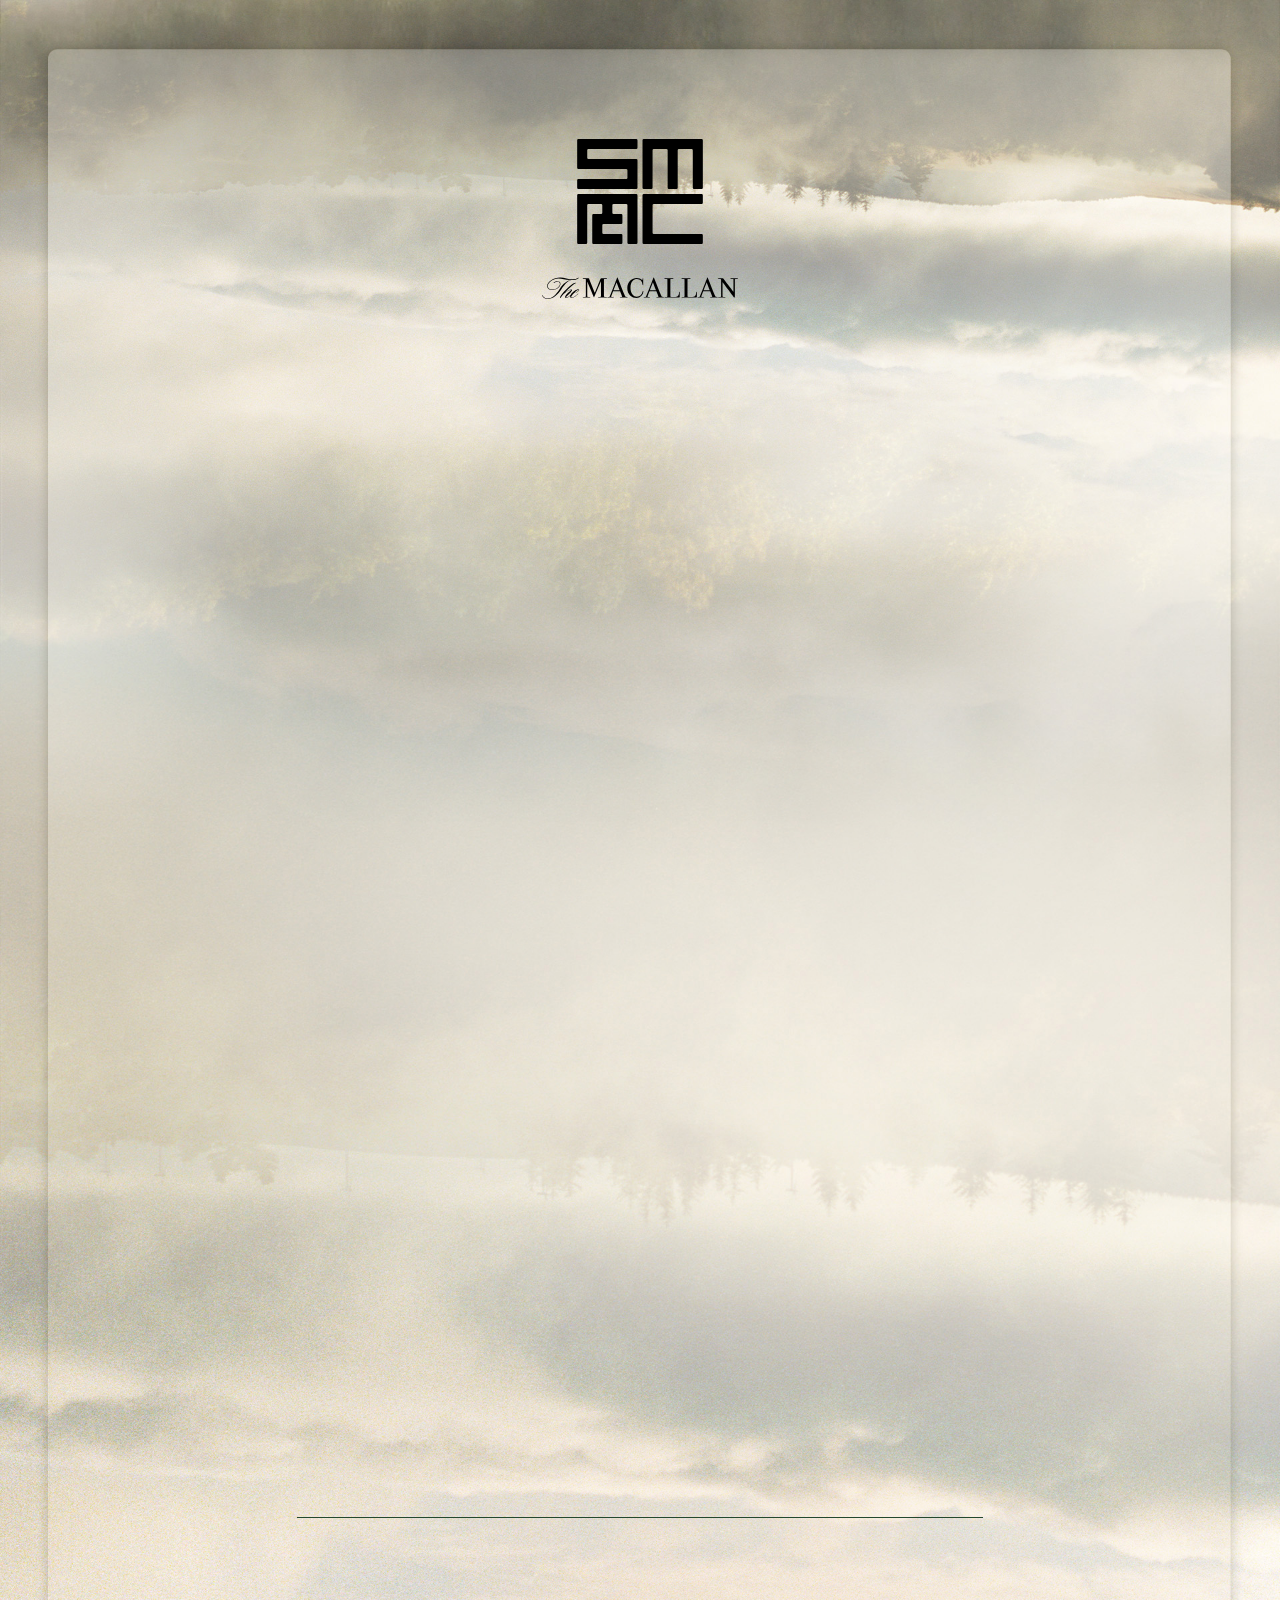
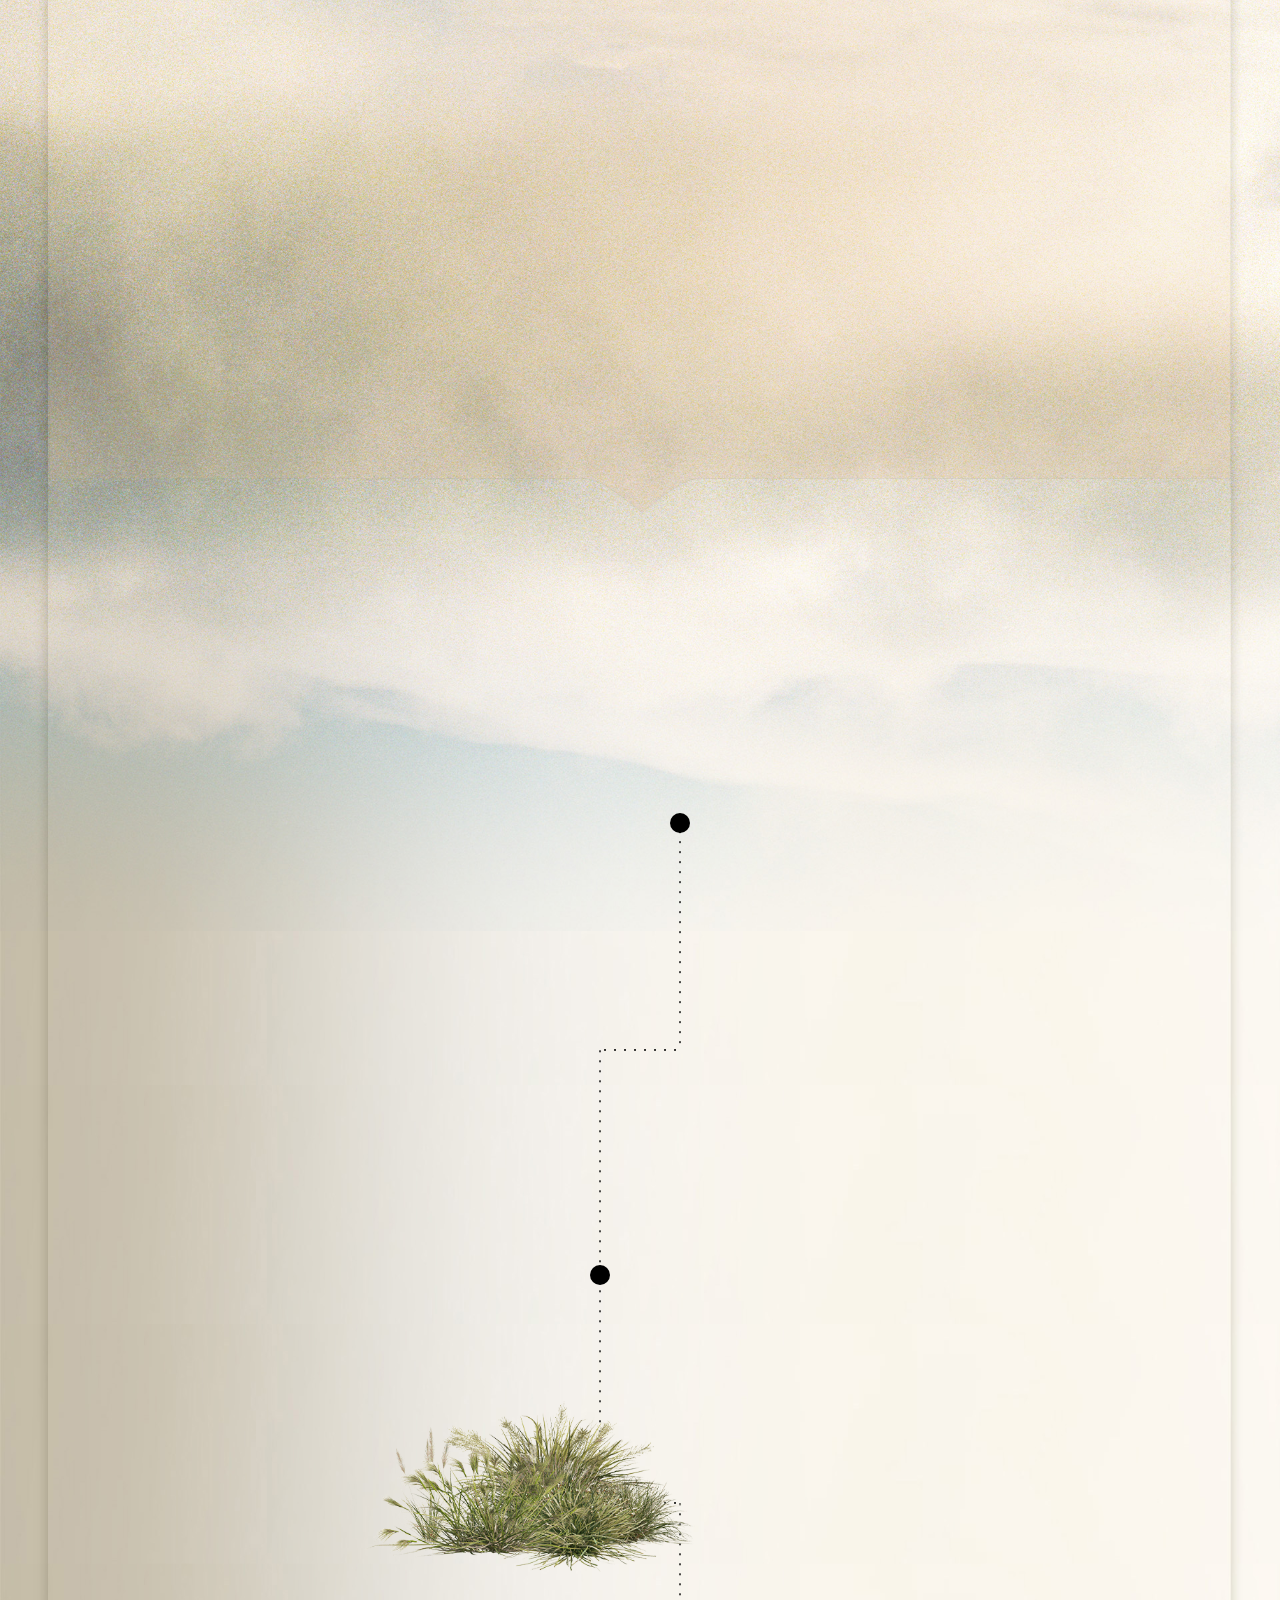
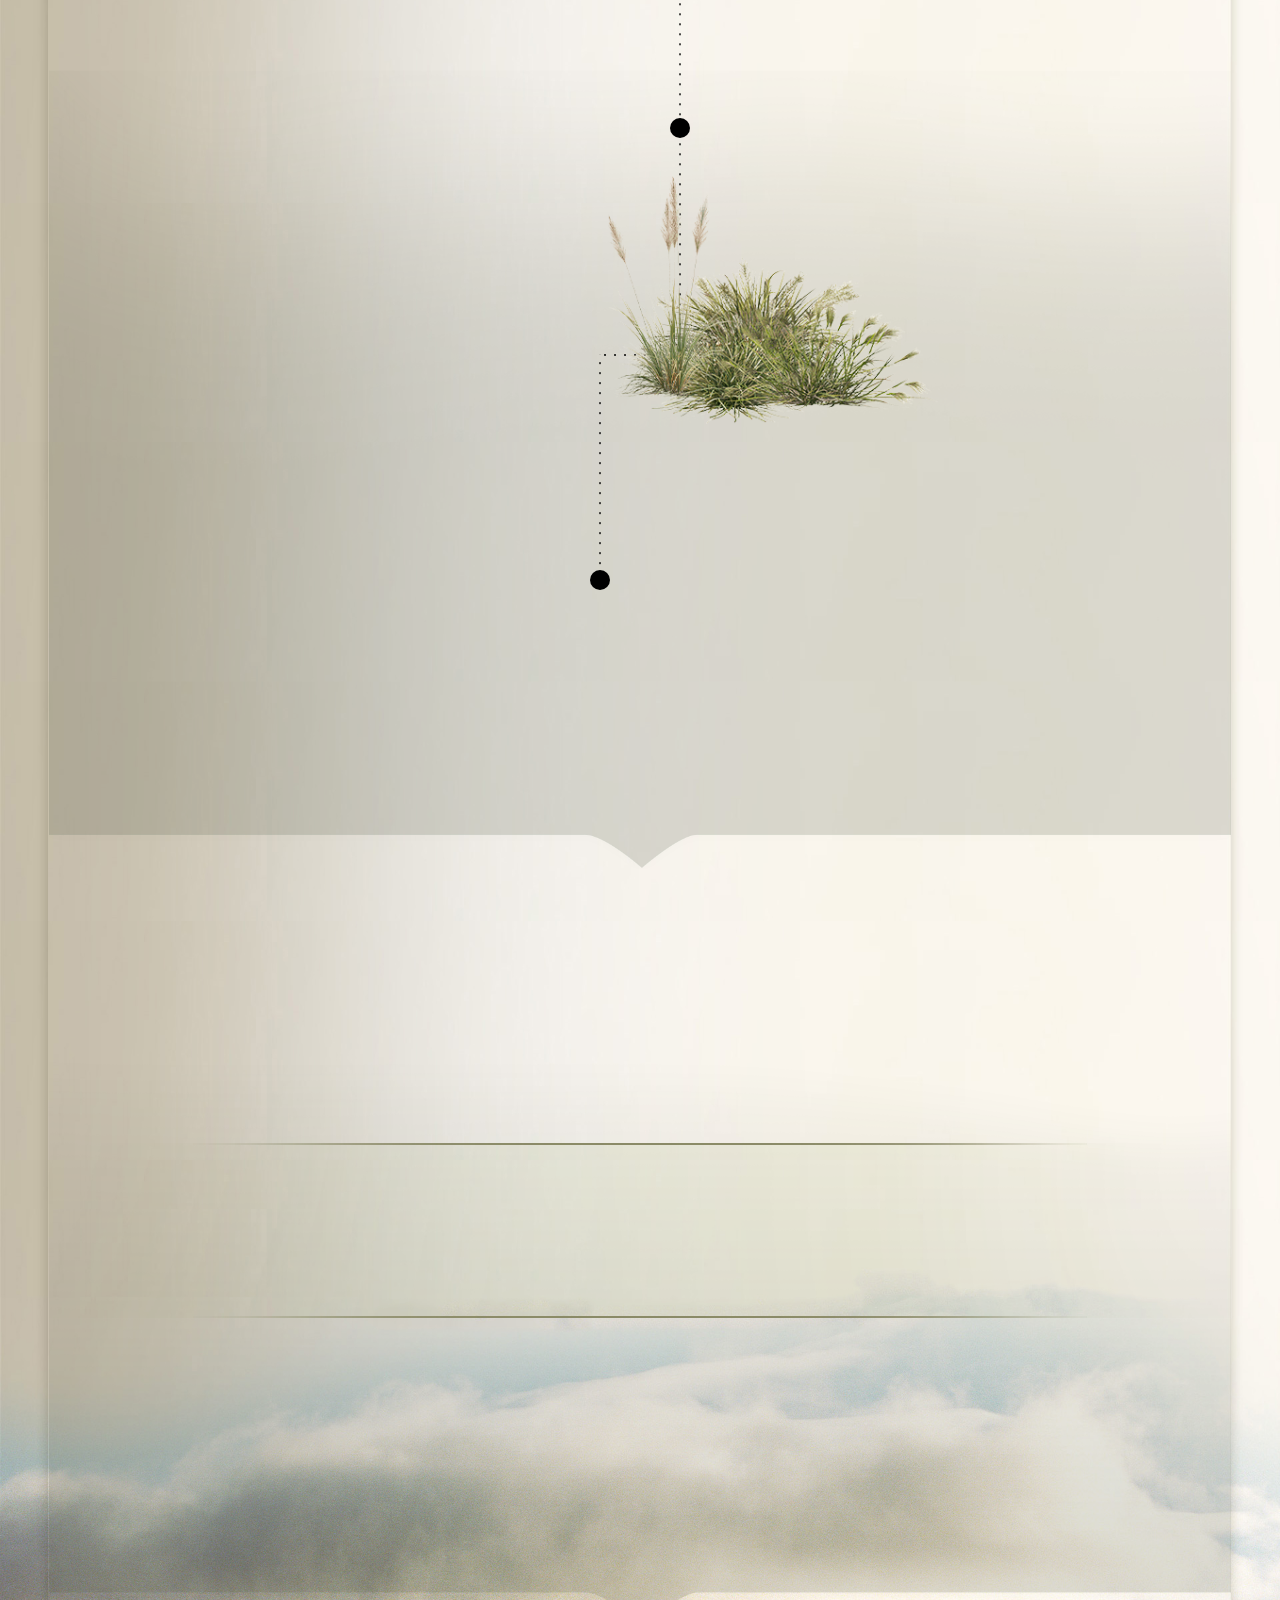
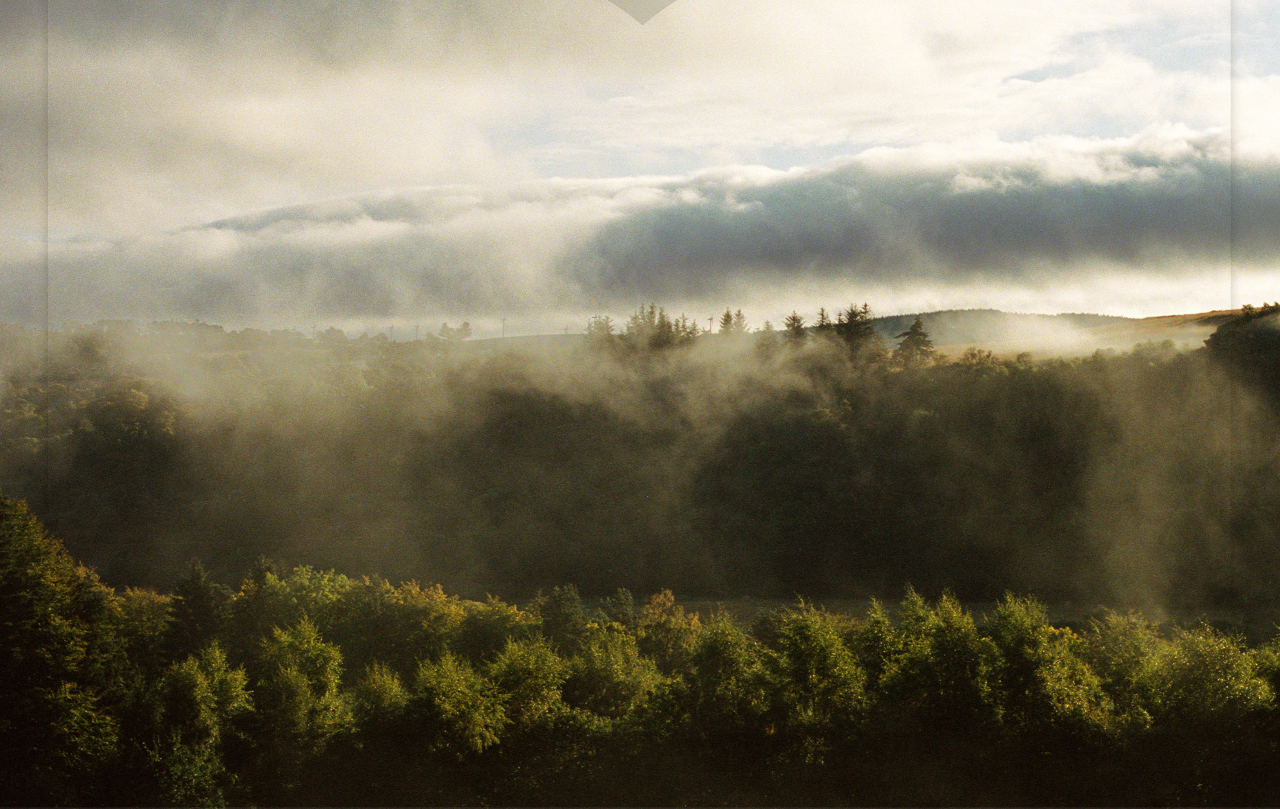
<file: index.html>
<!DOCTYPE html>
<html lang="en">

<head>

  <meta charset="UTF-8">
  <meta name="viewport" content="width=device-width, initial-scale=1.0">
  <title>The MACALLAN</title>

  <link rel="stylesheet" href="assets/css/style.css?v=1">
  

</head>

<body class="">
  <main>
    <div class="section-intro">
      <img class="logo" src="assets/images/logo.svg" alt="">
      <p class="vi text-green animate">Phiên bản thứ ba của Bộ sưu tập The Harmony được tạo ra giữa sự hợp tác của The Macallan cùng Stella và Mary McCartney để tôn vinh những vùng đất tươi tốt, màu mỡ của Scotland, nơi kết nối tất cả những người đã sát cánh cùng họ qua nhiều thế hệ.</p>
      <p class="en text-green animate">The third release in the Harmony Collection has been created in collaboration between The Macallan with Stella and Mary McCartney to celebrate the lush, fertile lands of Scotland that connect all those who have stood upon them for generations.</p>
      <img class="animate" src="assets/images/co-1.png" alt="">
      <p class="vi animate">Những cánh đồng cỏ sau khi được gặt đã được tái sinh trong hình dáng vỏ hộp và nhãn chai của phiên bản Amber Meadow.<br/>Và đó cũng là nguồn cảm hứng cho nhóm chuyên gia whisky của The Macallan tạo nên loại mạch nha đơn cất được ủ trong những thùng gỗ sồi sherry và bourbon, gợi nhớ mạnh mẽ đến mùi cỏ khô cùng hương lúa mạch chín vàng với dư vị đậm đà quyện cùng hương cam quýt. </p>
      <p class="en animate">The discarded meadow cuttings have been given new life within Amber Meadow’s presentation box and bottle labels.<br/>The Macallan Whisky Mastery Team have also taken inspiration from natural Scottish grasslands and have created a single malt aged in both sherry seasoned oak and bourbon casks, strongly reminiscent of warm meadows and mature barley fields with a rich, citrus scented finish.</p>

      <div class="line"></div>

      <p class="vi animate">Truy cập để tìm hiểu thông tin chi tiết về The Harmony III Collection</p>
      <p class="en animate">Visit for detailed information of The Harmony III Collection</p>

      <div class="animate">
        <a class="button" href="">
          <span class="vi">Truy cập tại đây</span><br/>
          <span class="en">Visit here</span>
        </a>
      </div>

      <p class="vi animate">Tận hưởng trải nghiệm độc đáo đánh dấu sự kết hợp giữa The Macallan cùng Stella và Mary McCartney - The Harmony Collection Inspired By Nature</p>
      <p class="en animate">Savour an immersive experience celebrating the collaboration between The Macallan with Stella and Mary McCartney - The Harmony Collection Inspired By Nature </p>
    </div>

    <div class="section-story">
      <div class="card">
        <div class="card-img animate">
          <img src="assets/images/img-1.jpg" alt="">
        </div>
        <div class="card-info animate">
          <p class="vi">Những tia nắng và âm thanh của cánh đồng cỏ buổi chiều tà khẽ đánh thức tâm hồn thiên nhiên trong bạn.</p>
          <p class="en">Following the light and sounds of a summer meadow to awaken the nature in you.</p>
        </div>
      </div>
      <div class="card">
        <img src="assets/images/co-2.png" alt="" class="decor">
        <div class="card-img animate">
          <img src="assets/images/img-2.jpg" alt="">
        </div>
        <div class="card-info animate">
          <p class="vi">Mở ra không gian sương sớm của cao nguyên Scotland qua tác phẩm thiên nhiên tuyệt đẹp của Mary McCartney.</p>
          <p class="en">Evoking the morning mists of the Scottish Highlands through Mary McCartney’s photography.</p>
        </div>
      </div>
      <div class="card">
        <img src="assets/images/co-3.png" alt="" class="decor">
        <div class="card-img animate">
          <img src="assets/images/img-3.jpg" alt="">
        </div>
        <div class="card-info animate">
          <p class="vi">Thưởng thức The Harmony III Collection – tuyệt tác lấy cảm hứng từ thiên nhiên giữa cánh đồng cỏ xanh của Scotland.</p>
          <p class="en">Savour The Harmony III Collection - Inspired By Nature in the middle of the green grasslands of Scotland.</p>
        </div>
      </div>
      <div class="card">
        <div class="card-img animate">
          <img src="assets/images/img-4.jpg" alt="">
        </div>
        <div class="card-info animate">
          <p class="vi">Cùng hoà mình vào không gian tràn ngập ánh sáng màu hổ phách và chiêm ngưỡng tuyệt tác The Harmony III Collection cùng thông điệp lấy cảm hứng từ thiên nhiên vô cùng độc đáo.</p>
          <p class="en">Immerse in a space filled with amber light and admire the masterpiece. The Harmony III Collection with the unique message - Inspired By Nature.</p>
        </div>
      </div>
    </div>

    <div class="section-event">
      <p class="text-light-green animate">
        <span class="vi-aptima">
          Địa điểm/ Location: <b>P’ARTIE</b><br/>
          Tầng 1, 29-31 Đường Tôn Thất Thiệp, Quận 1, TP.HCM<br/>
        </span>
        <span class="en-aptima">1st Floor, 29-31 Ton That Thiep Street, District 1, HCMC</span>
      </p>

      <div class="section-event-schedule">
        <p class="vi-aptima large text-light-green animate">Thời gian / Time:</p>
        <ul class="times">
          <li class="animate">
            <span class="text-light-green large vi">09.12.23</span>
            <a href="" class="button-ticket">
              <span class="vi">MUA VÉ</span><br/>
              <span class="en">BUY TICKET</span>
            </a>
          </li>
          <li class="animate">
            <span class="text-light-green large vi">10.12.23</span>
            <a href="" class="button-ticket">
              <span class="vi">MUA VÉ</span><br/>
              <span class="en">BUY TICKET</span>
            </a>
          </li>
        </ul>
      </div>

      <p class="vi animate">
        Chế tác mà không cần thỏa hiệp.<br/>
        Thưởng thức The Macallan một cách có trách nhiệm
      </p>
      <p class="en animate">
          Crafted without compromise.<br/>
          Please savour The Macallan responsibly.
        </p>
    </div>

    <div class="section-gallery">
      <p class="vi-aptima large animate">Hình ảnh sự kiện/ <span class="en-aptima">Event photos:</span></p>
      <div class="animate">
        <a href="" class="button-gallery">
          <span class="vi">TRUY CẬP TẠI ĐÂY</span>
          <span class="en">VISIT HERE</span>
        </a>
      </div>
    </div>
  </main>

  <script src="assets/js/main.js"></script>
</body>

</html>
</file>
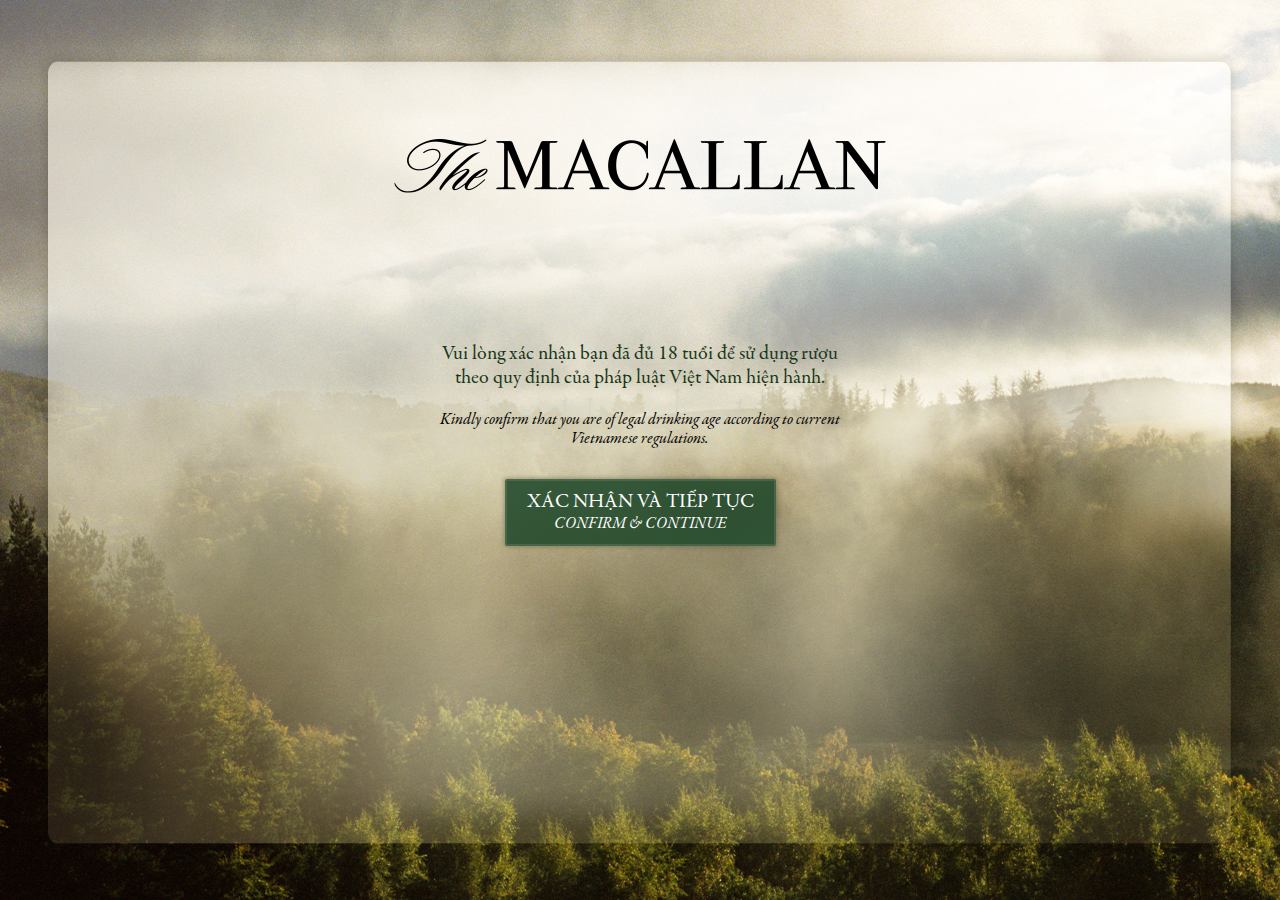
<file: confirm.html>
<!DOCTYPE html>
<html lang="en">

<head>

  <meta charset="UTF-8">
  <meta name="viewport" content="width=device-width, initial-scale=1.0">
  <title>The MACALLAN</title>

  <link rel="stylesheet" href="assets/css/style.css">
  

</head>

<body class="p-confirm">
  <main>
    <div class="section-confirm">
      <img class="logo" src="assets/images/logo2.png" alt="">
      <div class="section-confirm-content">
        <p class="vi text-green">Vui lòng xác nhận bạn đã đủ 18 tuổi để sử dụng rượu theo quy định của pháp luật Việt Nam hiện hành.</p>
        <p class="en text-black">Kindly confirm that you are of legal drinking age according to current Vietnamese regulations.</p>
      </div>
      <a href="" class="button-gallery">
        <span class="vi">XÁC NHẬN VÀ TIẾP TỤC</span>
        <span class="en">CONFIRM & CONTINUE</span>
      </a>
    </div>

  </main>

  <script src="assets/js/main.js"></script>
</body>

</html>
</file>
<file: assets/css/style.css>
@font-face {
  font-family: "Aptima";
  src: url(../fonts/Aptima.ttf);
}
@font-face {
  font-family: "AptimaItalic";
  src: url(../fonts/AptimaItalic.ttf);
}
@font-face {
  font-family: "GaramondPremrPro-Bd";
  src: url(../fonts/GaramondPremrPro-Bd.otf);
}
@font-face {
  font-family: "GaramondPremrPro-It";
  src: url(../fonts/GaramondPremrPro-It.otf);
}
@font-face {
  font-family: "GaramondPremrPro";
  src: url(../fonts/GaramondPremrPro.otf);
}
/* MEDIA QUERIES
 * -----------------------------------------------*/
html,
body,
div,
span,
applet,
object,
iframe,
h1,
h2,
h3,
h4,
h5,
h6,
p,
blockquote,
pre,
a,
abbr,
acronym,
address,
big,
cite,
code,
del,
dfn,
em,
img,
ins,
kbd,
q,
s,
samp,
small,
strike,
strong,
sub,
sup,
tt,
var,
b,
u,
i,
center,
dl,
dt,
dd,
ol,
ul,
li,
fieldset,
form,
label,
legend,
table,
caption,
tbody,
tfoot,
thead,
tr,
th,
td,
article,
aside,
canvas,
details,
embed,
figure,
figcaption,
footer,
header,
hgroup,
menu,
nav,
output,
ruby,
section,
summary,
time,
mark,
audio,
video {
  margin: 0;
  padding: 0;
  border: 0;
  font-size: 100%;
  font: inherit;
  vertical-align: baseline;
}

/* HTML5 display-role reset for older browsers */
article,
aside,
details,
figcaption,
figure,
footer,
header,
hgroup,
menu,
nav,
section {
  display: block;
}

body {
  line-height: 1;
  color: white;
}

ol,
ul {
  list-style: none;
}

blockquote,
q {
  quotes: none;
}

blockquote:before,
blockquote:after,
q:before,
q:after {
  content: none;
}

table {
  border-collapse: collapse;
  border-spacing: 0;
}

* {
  box-sizing: border-box;
}

@media only screen and (max-width: 992px) {
  html {
    font-size: 26.6666666667vw;
  }
}
@media (orientation: landscape) {
  html {
    font-size: 13.3333333333vw;
  }
}
@media (min-width: 641px) and (max-width: 992px) and (orientation: portrait) {
  html {
    font-size: 13.3333333333vw;
  }
}
@media print, (min-width: 993px) {
  html {
    font-size: 0.1333333333vw;
  }
}

body {
  font-family: "GaramondPremrPro", Arial, Helvetica, sans-serif;
  font-weight: 400;
  min-width: 320px;
  margin: 0 auto;
  color: black;
  -webkit-text-size-adjust: 100%;
  font-size: 0.14rem;
}

input,
textarea {
  font-size: 16px;
}
@media print, (min-width: 993px) {
  input,
  textarea {
    font-size: 14px;
  }
}

img {
  vertical-align: bottom;
  max-width: 100%;
  height: auto;
}

a {
  text-decoration: none;
  outline: none;
  color: currentColor;
}

b,
strong,
em {
  font-weight: 600;
}

select {
  font-family: "GaramondPremrPro", Arial, Helvetica, sans-serif;
}

img {
  max-width: 100%;
  height: auto;
}

body {
  background: url(../images/bg-bottom-pc.jpg) no-repeat bottom center/100% auto, url(../images/bg-top-pc.jpg) no-repeat top center/100% auto, url(../images/bg-center-pc.jpg) repeat-y center center/100% auto;
  padding: 3.8vw;
}
@media only screen and (max-width: 992px) {
  body {
    background: url(../images/bg-bottom-sp.jpg) no-repeat bottom center/100% auto, url(../images/bg-top-sp.jpg) no-repeat top center/100% auto, url(../images/bg-center-sp.jpg) repeat-y center center/100% auto;
    padding: 3vw 2.9vw;
  }
}

main {
  overflow: hidden;
}

a:hover, a.animate:hover {
  animation: press 0.2s 0.1s infinite;
}

b {
  font-family: "GaramondPremrPro-Bd", "GaramondPremrPro", Arial, Helvetica, sans-serif;
}

.line {
  margin: 40px 0 0;
  border-bottom: 1px solid rgb(35, 72, 46);
  width: 100%;
}
@media only screen and (max-width: 992px) {
  .line {
    margin: 20px 0 0;
  }
}

.vi {
  font-family: "GaramondPremrPro", Arial, Helvetica, sans-serif;
  font-size: 25px;
  line-height: 1.2;
}
@media only screen and (max-width: 1440px) {
  .vi {
    font-size: 20px;
  }
}
@media only screen and (max-width: 992px) {
  .vi {
    font-size: 12px;
  }
}
.vi.medium {
  font-size: 32px;
}
@media only screen and (max-width: 1440px) {
  .vi.medium {
    font-size: 25px;
  }
}
@media only screen and (max-width: 992px) {
  .vi.medium {
    font-size: 20px;
  }
}
.vi.large {
  font-size: 35px;
}
@media only screen and (max-width: 1440px) {
  .vi.large {
    font-size: 30px;
  }
}
@media only screen and (max-width: 992px) {
  .vi.large {
    font-size: 16px;
  }
}

.en {
  font-family: "GaramondPremrPro-It", "GaramondPremrPro", Arial, Helvetica, sans-serif;
  font-size: 21px;
  line-height: 1.2;
}
@media only screen and (max-width: 1440px) {
  .en {
    font-size: 16px;
  }
}
@media only screen and (max-width: 992px) {
  .en {
    font-size: 12px;
  }
}

.vi-aptima {
  font-family: "Aptima", "GaramondPremrPro", Arial, Helvetica, sans-serif;
  font-size: 28px;
  line-height: 1.2;
}
@media only screen and (max-width: 1440px) {
  .vi-aptima {
    font-size: 18px;
  }
}
@media only screen and (max-width: 992px) {
  .vi-aptima {
    font-size: 13px;
  }
}
.vi-aptima.large {
  font-size: 32px;
}
@media only screen and (max-width: 1440px) {
  .vi-aptima.large {
    font-size: 24px;
  }
}
@media only screen and (max-width: 992px) {
  .vi-aptima.large {
    font-size: 13px;
  }
}

.en-aptima {
  font-family: "AptimaItalic", "GaramondPremrPro", Arial, Helvetica, sans-serif;
  font-size: 24px;
  line-height: 1.2;
}
@media only screen and (max-width: 1440px) {
  .en-aptima {
    font-size: 16px;
  }
}
@media only screen and (max-width: 992px) {
  .en-aptima {
    font-size: 13px;
  }
}

.text-black {
  color: black;
}

.text-light-green {
  color: rgb(35, 72, 46);
}

.text-green {
  color: rgb(25, 54, 25);
}

@media only screen and (max-width: 992px) {
  .logo {
    width: 31.5%;
    height: auto;
  }
}

.button {
  display: block;
  font-size: 30px;
  color: rgb(255, 255, 255);
  text-align: center;
  text-transform: uppercase;
  border-style: solid;
  border-width: 2px;
  border-color: rgba(255, 255, 255, 0.8);
  border-radius: 4px;
  background-color: rgba(240, 158, 35, 0.902);
  box-shadow: 0px 0px 3px 2px rgba(92, 84, 54, 0.15);
  width: 376px;
  padding: 16px 50px;
  line-height: 1;
}
@media only screen and (max-width: 992px) {
  .button {
    max-width: 50%;
    padding: 8px 16px;
    margin-left: auto;
    margin-right: auto;
    line-height: 0.3;
  }
}
.button .en {
  font-size: 20px;
}
@media only screen and (max-width: 1440px) {
  .button .en {
    font-size: 16px;
  }
}
@media only screen and (max-width: 992px) {
  .button .en {
    font-size: 10px;
  }
}

.card {
  display: flex;
  align-items: center;
  position: relative;
  padding: 70px 0;
  background: url(../images/dot.png) no-repeat top center/auto;
}
@media only screen and (max-width: 992px) {
  .card {
    flex-direction: column;
    padding: 0px 0;
    background: none;
  }
}
.card:before {
  content: "";
  width: 20px;
  height: 20px;
  border-radius: 20px;
  position: absolute;
  top: 50%;
  left: calc(50% + 40px);
  transform: translateY(-50%);
  background: black;
  margin-left: -10px;
}
@media only screen and (max-width: 992px) {
  .card:before {
    top: auto;
    bottom: -10px;
    left: 50%;
    width: 10px;
    height: 10px;
    margin-left: -5px;
    z-index: 2;
  }
}
.card:after {
  content: "";
  width: 2px;
  height: 100%;
  background-image: linear-gradient(to bottom, #000 20%, rgba(255, 255, 255, 0) 0%);
  background-position: left;
  background-size: 2px 10px;
  background-repeat: repeat-y;
  position: absolute;
  left: calc(50% + 40px);
  top: 0;
  margin-left: -1px;
  opacity: 0.7;
  z-index: -1;
}
@media only screen and (max-width: 992px) {
  .card:after {
    left: 50%;
    background-image: linear-gradient(to bottom, #000 30%, rgba(255, 255, 255, 0) 0%);
    background-size: 1px 6px;
  }
}
.card:first-of-type {
  background: none;
}
@media print, (min-width: 993px) {
  .card:first-of-type:after {
    top: 50%;
    height: 50%;
  }
}
@media print, (min-width: 993px) {
  .card:nth-of-type(2n) {
    flex-direction: row-reverse;
  }
}
@media print, (min-width: 993px) {
  .card:nth-of-type(2n):before, .card:nth-of-type(2n):after {
    left: calc(50% - 40px);
  }
}
@media print, (min-width: 993px) {
  .card:nth-of-type(2n) .card-info {
    padding-left: 4%;
    padding-right: 80px;
    text-align: right;
  }
}
@media print, (min-width: 993px) {
  .card:nth-of-type(2n) .card-info .en {
    margin-left: auto;
  }
}
.card:nth-of-type(2n) .decor {
  left: auto;
  right: 45%;
}
@media print, (min-width: 993px) {
  .card:nth-of-type(2n+1) .card-info {
    text-align: left;
  }
}
.card:last-of-type:after {
  height: 50%;
  top: 0;
}
@media only screen and (max-width: 992px) {
  .card:last-of-type:after {
    height: 100%;
  }
}
.card-img {
  width: 50%;
  border-radius: 23px;
  aspect-ratio: 853/481;
  overflow: hidden;
}
@media only screen and (max-width: 992px) {
  .card-img {
    width: 100%;
    border-radius: 16px;
  }
}
.card-img img {
  -o-object-fit: cover;
     object-fit: cover;
  -o-object-position: center center;
     object-position: center center;
  width: 100%;
  height: 100%;
}
.card-info {
  width: 50%;
  padding-right: 8%;
  padding-left: 80px;
  position: relative;
  z-index: 2;
}
@media only screen and (max-width: 992px) {
  .card-info {
    width: 100%;
    padding: 0;
    display: flex;
  }
}
.card-info .en {
  width: 80%;
}
@media only screen and (max-width: 992px) {
  .card-info .en {
    width: 50%;
  }
}
.card .decor {
  position: absolute;
  bottom: 0;
  z-index: 1;
  left: 47%;
  width: 30%;
  bottom: -70px;
}
@media only screen and (max-width: 992px) {
  .card .decor {
    display: none;
  }
}
@media only screen and (max-width: 992px) {
  .card p {
    padding: 10px 10px 20px;
    width: 50%;
  }
}
.card p + p {
  margin-top: 20px;
}
@media only screen and (max-width: 992px) {
  .card p + p {
    margin-top: 0px;
  }
}

.button-ticket {
  display: block;
  border-style: solid;
  background-color: rgba(37, 75, 46, 0.902);
  border-width: 2px;
  border-color: rgba(255, 255, 255, 0.8);
  border-radius: 4px;
  box-shadow: 0px 0px 3px 2px rgba(92, 84, 54, 0.15);
  padding: 16px 6vw;
  color: white;
}
@media only screen and (max-width: 992px) {
  .button-ticket {
    width: 50vw;
    border-radius: 8px;
    padding: 10px 6vw;
  }
}

.button-gallery {
  display: inline-flex;
  flex-direction: column;
  padding: 10px 20px;
  margin: 30px auto 0;
  color: white;
  border-style: solid;
  border-width: 2px;
  border-color: rgba(255, 255, 255, 0.1);
  border-radius: 2px;
  background-color: rgba(37, 75, 46, 0.9);
  box-shadow: 0px 0px 4.2px 0.8px rgba(92, 84, 54, 0.47);
  background-blend-mode: color-dodge;
  text-align: center;
}
@media only screen and (max-width: 992px) {
  .button-gallery {
    border-radius: 8px;
    margin: 10px auto 0;
  }
}

@keyframes press {
  0% {
    transform: scale(1);
  }
  50% {
    transform: scale(0.92);
  }
  to {
    transform: scale(1);
  }
}
.section-intro {
  display: flex;
  align-items: center;
  flex-direction: column;
  padding-top: 90px;
  padding-bottom: 180px;
  position: relative;
  z-index: 1;
}
@media only screen and (max-width: 992px) {
  .section-intro {
    padding-top: 40px;
    padding-bottom: 40px;
  }
}
.section-intro:before {
  content: "";
  background: url(../images/m-1.png) no-repeat bottom center/100% auto;
  width: 100%;
  height: 100%;
  position: absolute;
  top: 0;
  left: 0;
  background-blend-mode: overlay;
  opacity: 0.2;
  z-index: -1;
}
@media only screen and (max-width: 992px) {
  .section-intro:before {
    background: url(../images/m-m-1.png) no-repeat bottom center/100% auto;
  }
}
.section-intro .line {
  max-width: 58%;
}
.section-intro p:not(.text-black) {
  color: rgb(25, 54, 25);
}
.section-intro p {
  text-align: justifyCenter;
  -moz-text-align-last: center;
       text-align-last: center;
  max-width: 58%;
  margin-top: 50px;
}
@media only screen and (max-width: 992px) {
  .section-intro p {
    margin-top: 30px;
    max-width: calc(100% - 32px);
  }
}
.section-intro p + p {
  margin-top: 20px;
}
@media only screen and (max-width: 992px) {
  .section-intro p + p {
    margin-top: 6px;
  }
}
.section-intro .button {
  margin-top: 50px;
}
@media only screen and (max-width: 992px) {
  .section-intro .button {
    margin-top: 30px;
  }
}

.section-story {
  padding: 83px 37px;
  padding-bottom: 70px;
  position: relative;
  z-index: 1;
}
@media only screen and (max-width: 992px) {
  .section-story {
    padding: 30px 16px;
  }
}
.section-story:before {
  content: "";
  background: url(../images/m-2.png) no-repeat bottom center/100% auto;
  width: 100%;
  height: 100%;
  position: absolute;
  top: 0;
  left: 0;
  background-blend-mode: overlay;
  opacity: 0.2;
  z-index: -1;
}
@media only screen and (max-width: 992px) {
  .section-story:before {
    background: url(../images/m-m-2.png) no-repeat bottom center/100% auto;
  }
}

.section-event {
  padding: 90px 0 140px;
  text-align: center;
  position: relative;
  z-index: 1;
}
@media only screen and (max-width: 992px) {
  .section-event {
    padding: 20px 0 60px;
  }
}
.section-event:before {
  content: "";
  background: url(../images/m-3.png) no-repeat bottom center/100% auto;
  width: 100%;
  height: 100%;
  position: absolute;
  top: 0;
  left: 0;
  background-blend-mode: overlay;
  opacity: 0.2;
  z-index: -1;
}
@media only screen and (max-width: 992px) {
  .section-event:before {
    background: url(../images/m-m-3.png) no-repeat bottom center/100% auto;
  }
}
.section-event-schedule {
  margin-top: 50px;
}
@media only screen and (max-width: 992px) {
  .section-event-schedule {
    margin-top: 20px;
  }
}
.section-event .times {
  display: flex;
  align-items: center;
  justify-content: center;
  padding: 30px 0;
  gap: 0 5vw;
  position: relative;
  margin-top: 30px;
  margin-bottom: 70px;
  z-index: 1;
  background: url("../images/line.png") no-repeat top center/auto, url("../images/line.png") no-repeat bottom center/auto;
}
@media only screen and (max-width: 992px) {
  .section-event .times {
    flex-direction: column;
    background-size: 90% auto;
    margin-top: 15px;
    margin-bottom: 20px;
  }
}
.section-event .times::before {
  content: "";
  width: 100%;
  height: 100%;
  position: absolute;
  top: 0;
  left: 0;
  background: url(../images/time.png) no-repeat center center/auto;
  background-blend-mode: overlay;
  opacity: 0.27;
  z-index: -1;
}
.section-event .times li {
  display: flex;
  align-items: center;
  flex-direction: column;
}
@media only screen and (max-width: 992px) {
  .section-event .times li + li {
    margin-top: 20px;
  }
}
.section-event p + p {
  margin-top: 20px;
}

.section-gallery {
  padding-bottom: 510px;
  padding-top: 90px;
  text-align: center;
}
@media only screen and (max-width: 992px) {
  .section-gallery {
    padding-bottom: 200px;
    padding-top: 20px;
  }
}

.animate {
  opacity: 0;
}
.animate.animated {
  animation-name: fadeInUp;
  animation-duration: 1s;
  animation-fill-mode: both;
}

@keyframes fadeInUp {
  from {
    transform: translate3d(0, 40px, 0);
  }
  to {
    transform: translate3d(0, 0, 0);
    opacity: 1;
  }
}
.p-confirm {
  background: url(../images/bg-confirm-pc.jpg) no-repeat top center/100% 100%;
  width: 100vw;
  height: 100vh;
}
@media only screen and (max-width: 992px) {
  .p-confirm {
    background: url(../images/bg-confirm-sp.jpg) no-repeat top center/100% 100%;
  }
}

.section-confirm {
  display: flex;
  flex-direction: column;
  align-items: center;
  padding-bottom: 30px;
}
.section-confirm-content {
  max-width: 35%;
  text-align: center;
  margin-top: 150px;
}
@media only screen and (max-width: 992px) {
  .section-confirm-content {
    margin-top: 10vw;
    max-width: 55%;
  }
}
.section-confirm .logo {
  margin-top: 10vh;
}
@media only screen and (max-width: 992px) {
  .section-confirm .logo {
    margin-top: 15vw;
  }
}
.section-confirm p + p {
  margin-top: 20px;
}
@media only screen and (max-width: 992px) {
  .section-confirm .button-gallery {
    margin-top: 10vw;
    min-width: 50vw;
  }
}
</file>
